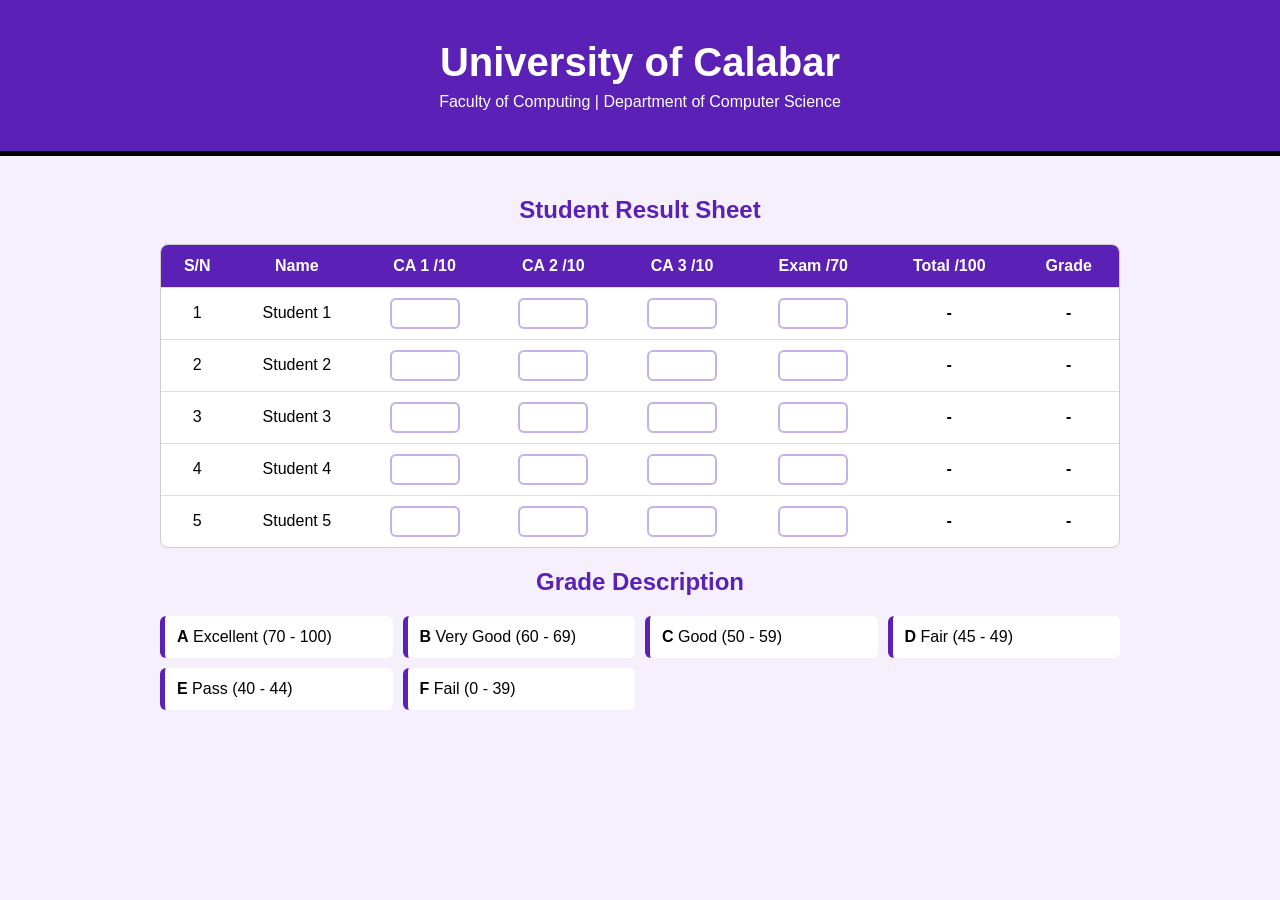
<file: TestScoresWebsite/index.html>
<!DOCTYPE html>
<html lang="en">
<head>
  <meta charset="UTF-8">
  <meta name="viewport" content="width=device-width, initial-scale=1">
  <title>Student Score Calculator</title>
  <link rel="stylesheet" href="style.css">
</head>
<body>

  <header>
    <h1>University of Calabar</h1>
    <p>Faculty of Computing | Department of Computer Science</p>
  </header>

  <main>
    <h2>Student Result Sheet</h2>

    <div class="table-box">
      <table>
        <thead>
          <tr>
            <th>S/N</th>
            <th>Name</th>
            <th>CA 1 /10</th>
            <th>CA 2 /10</th>
            <th>CA 3 /10</th>
            <th>Exam /70</th>
            <th>Total /100</th>
            <th>Grade</th>
          </tr>
        </thead>
        <tbody>
          <tr>
            <td>1</td><td>Student 1</td>
            <td><input type="number" min="0" max="10"></td>
            <td><input type="number" min="0" max="10"></td>
            <td><input type="number" min="0" max="10"></td>
            <td><input type="number" min="0" max="70"></td>
            <td class="total">-</td>
            <td class="grade">-</td>
          </tr>
          <tr>
            <td>2</td><td>Student 2</td>
            <td><input type="number" min="0" max="10"></td>
            <td><input type="number" min="0" max="10"></td>
            <td><input type="number" min="0" max="10"></td>
            <td><input type="number" min="0" max="70"></td>
            <td class="total">-</td>
            <td class="grade">-</td>
          </tr>
          <tr>
            <td>3</td><td>Student 3</td>
            <td><input type="number" min="0" max="10"></td>
            <td><input type="number" min="0" max="10"></td>
            <td><input type="number" min="0" max="10"></td>
            <td><input type="number" min="0" max="70"></td>
            <td class="total">-</td>
            <td class="grade">-</td>
          </tr>
          <tr>
            <td>4</td><td>Student 4</td>
            <td><input type="number" min="0" max="10"></td>
            <td><input type="number" min="0" max="10"></td>
            <td><input type="number" min="0" max="10"></td>
            <td><input type="number" min="0" max="70"></td>
            <td class="total">-</td>
            <td class="grade">-</td>
          </tr>
          <tr>
            <td>5</td><td>Student 5</td>
            <td><input type="number" min="0" max="10"></td>
            <td><input type="number" min="0" max="10"></td>
            <td><input type="number" min="0" max="10"></td>
            <td><input type="number" min="0" max="70"></td>
            <td class="total">-</td>
            <td class="grade">-</td>
          </tr>
        </tbody>
      </table>
    </div>

    <h2>Grade Description</h2>
    <div class="grades">
      <div><b>A</b> Excellent (70 - 100)</div>
      <div><b>B</b> Very Good (60 - 69)</div>
      <div><b>C</b> Good (50 - 59)</div>
      <div><b>D</b> Fair (45 - 49)</div>
      <div><b>E</b> Pass (40 - 44)</div>
      <div><b>F</b> Fail (0 - 39)</div>
    </div>
  </main>

  <script src="script.js"></script>
</body>
</html>
</file>
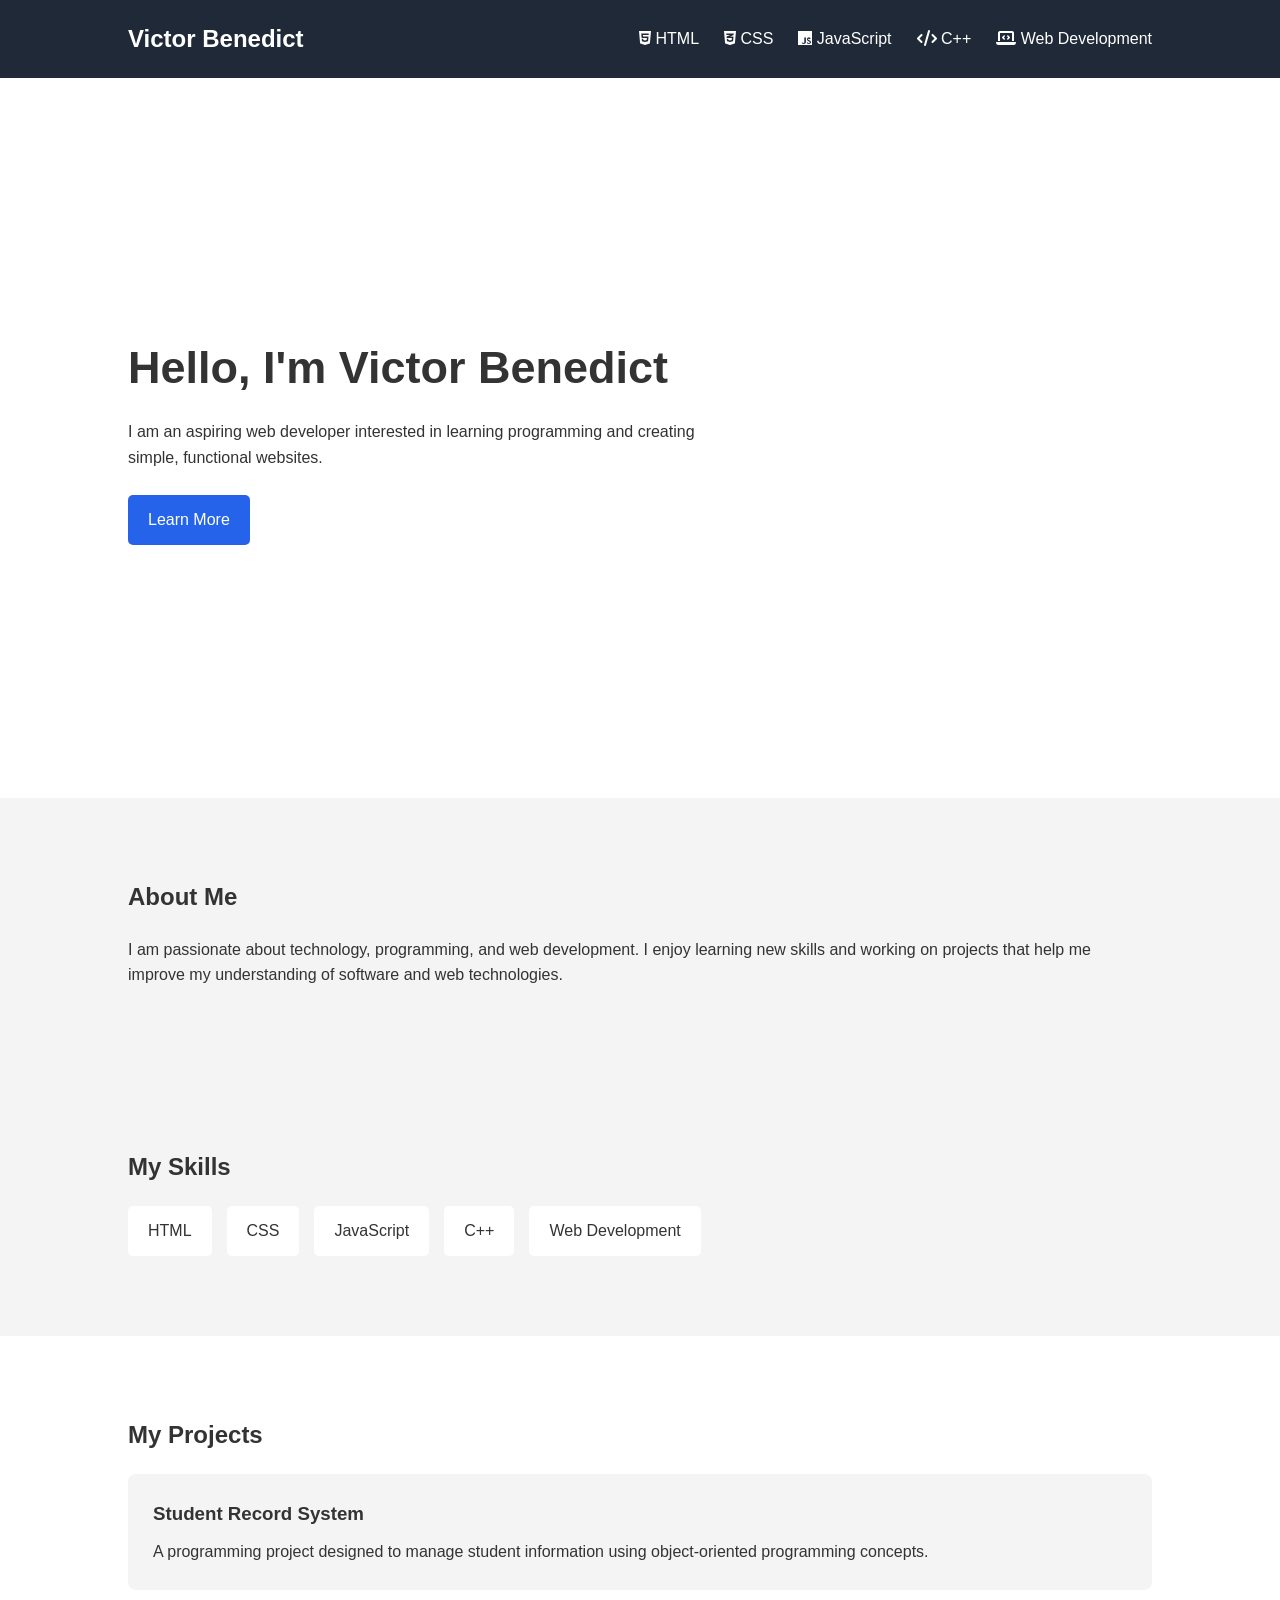
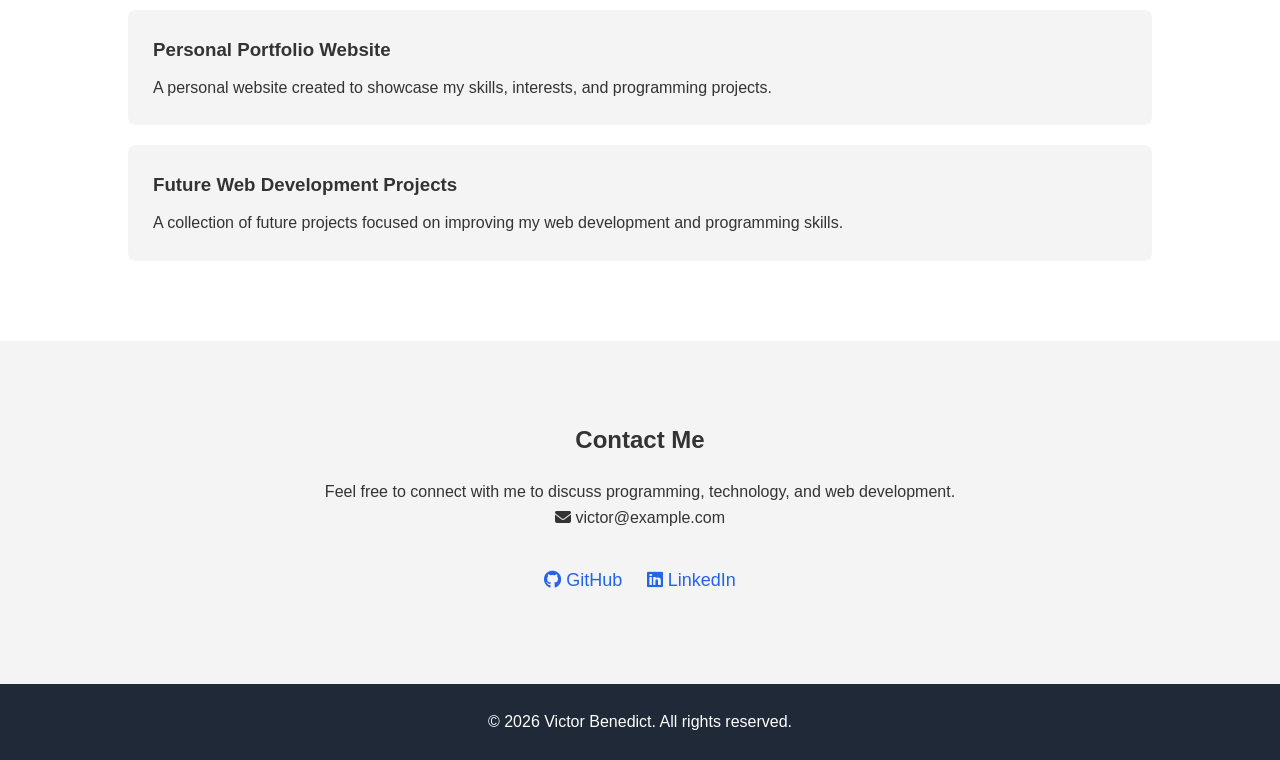
<file: portfolio.html>
<!DOCTYPE html>
<html lang="en">
<head>
    <meta charset="UTF-8">
    <meta name="viewport" content="width=device-width, initial-scale=1.0">

    <title>Victor Benedict | Portfolio</title>

    <link
        rel="stylesheet"
        href="https://cdnjs.cloudflare.com/ajax/libs/font-awesome/6.5.1/css/all.min.css"
    >

    <link rel="stylesheet" href="portfolio.css">
</head>

<body>

    <header>
        <nav>
            <h1>Victor Benedict</h1>

 <ul>
    <li><i class="fa-brands fa-html5"></i> HTML</li>

    <li><i class="fa-brands fa-css3-alt"></i> CSS</li>

    <li><i class="fa-brands fa-js"></i> JavaScript</li>

    <li><i class="fa-solid fa-code"></i> C++</li>

    <li><i class="fa-solid fa-laptop-code"></i> Web Development</li>
 </ul>


        </nav>
    </header>


    <main>

        <section id="home">
            <h2>Hello, I'm Victor Benedict</h2>

            <p>
                I am an aspiring web developer interested in learning
                programming and creating simple, functional websites.
            </p>

            <a href="#about">Learn More</a>
        </section>


        <section id="about">
            <h2>About Me</h2>

            <p>
                I am passionate about technology, programming, and web
                development. I enjoy learning new skills and working on
                projects that help me improve my understanding of
                software and web technologies.
            </p>
        </section>


        <section id="skills">

            <h2>My Skills</h2>

            <ul>
                <li>HTML</li>
                <li>CSS</li>
                <li>JavaScript</li>
                <li>C++</li>
                <li>Web Development</li>
            </ul>

        </section>


        <section id="projects">

            <h2>My Projects</h2>

            <article>

                <h3>Student Record System</h3>

                <p>
                    A programming project designed to manage student
                    information using object-oriented programming
                    concepts.
                </p>

            </article>


            <article>

                <h3>Personal Portfolio Website</h3>

                <p>
                    A personal website created to showcase my skills,
                    interests, and programming projects.
                </p>

            </article>


            <article>

                <h3>Future Web Development Projects</h3>

                <p>
                    A collection of future projects focused on improving
                    my web development and programming skills.
                </p>

            </article>

        </section>


     
<section id="contact">

    <h2>Contact Me</h2>

    <p>
        Feel free to connect with me to discuss programming,
        technology, and web development.
    </p>

    <p>
        <i class="fa-solid fa-envelope"></i>
        victor@example.com
    </p>

    <div class="social-links">

        <a href="#">
            <i class="fa-brands fa-github"></i>
            GitHub
        </a>

        <a href="#">
            <i class="fa-brands fa-linkedin"></i>
            LinkedIn
        </a>

    </div>

</section>



    </main>


    <footer>
        <p>&copy; 2026 Victor Benedict. All rights reserved.</p>
    </footer>

</body>
</html>
</file>
<file: TestScoresWebsite/style.css>
* {
  box-sizing: border-box;
}

body {
  margin: 0;
  font-family: Arial, sans-serif;
  background: #f5f0fc;
  color: #000;
}

header {
  background: #5b21b6;
  color: #fff;
  text-align: center;
  padding: 40px 20px;
  border-bottom: 5px solid #000;
}

header h1 {
  margin: 0;
  font-size: 2.5rem;
}

header p {
  margin: 8px 0 0;
}

main {
  max-width: 1000px;
  margin: 0 auto;
  padding: 20px;
  text-align: center;
}

h2 {
  color: #5b21b6;
}

.table-box {
  overflow-x: auto;
  background: #fff;
  border: 1px solid #ccc;
  border-radius: 8px;
}

table {
  width: 100%;
  min-width: 700px;
  border-collapse: collapse;
}

th {
  background: #5b21b6;
  color: #fff;
  padding: 12px;
}

td {
  padding: 10px;
  border-top: 1px solid #ddd;
}

input {
  width: 70px;
  padding: 6px;
  text-align: center;
  border: 2px solid #c4b0ea;
  border-radius: 6px;
}

input:focus {
  outline: none;
  border-color: #5b21b6;
}

input.invalid {
  border-color: red;
  background: #ffe5e5;
}

.total, .grade {
  font-weight: bold;
}

.grades {
  display: grid;
  grid-template-columns: repeat(auto-fit, minmax(200px, 1fr));
  gap: 10px;
}

.grades div {
  background: #fff;
  padding: 12px;
  border-left: 5px solid #5b21b6;
  border-radius: 6px;
  text-align: left;
}
</file>
<file: portfolio.css>
* {
    margin: 0;
    padding: 0;
    box-sizing: border-box;
}

html {
    scroll-behavior: smooth;
}

body {
    font-family: Arial, sans-serif;
    line-height: 1.6;
    background-color: #f4f4f4;
    color: #333;
}


/* Navigation */

header {
    background-color: #1f2937;
    color: white;
    padding: 20px 10%;
    position: sticky;
    top: 0;
}

nav {
    display: flex;
    justify-content: space-between;
    align-items: center;
}

nav h1 {
    font-size: 24px;
}

nav ul {
    display: flex;
    list-style: none;
    gap: 25px;
}

nav a {
    color: white;
    text-decoration: none;
}

nav a:hover {
    text-decoration: underline;
}


/* General Sections */

section {
    padding: 80px 10%;
}

h2 {
    margin-bottom: 20px;
}


/* Home */

#home {
    min-height: 80vh;
    background-color: white;

    display: flex;
    flex-direction: column;
    justify-content: center;
}

#home h2 {
    font-size: 45px;
    margin-bottom: 15px;
}

#home p {
    max-width: 600px;
    margin-bottom: 25px;
}

#home a {
    display: inline-block;
    width: fit-content;

    background-color: #2563eb;
    color: white;

    padding: 12px 20px;
    border-radius: 5px;

    text-decoration: none;
}

#home a:hover {
    background-color: #1d4ed8;
}


/* About */

#about {
    background-color: #f4f4f4;
}


/* Skills */

#skills ul {
    display: flex;
    flex-wrap: wrap;

    list-style: none;
    gap: 15px;
}

#skills li {
    background-color: white;

    padding: 12px 20px;

    border-radius: 5px;
}


/* Projects */

#projects {
    background-color: white;
}

#projects article {
    background-color: #f4f4f4;

    padding: 25px;

    margin-top: 20px;

    border-radius: 8px;
}

#projects h3 {
    margin-bottom: 10px;
}


/* Contact */

#contact {
    text-align: center;
}


/* Footer */

footer {
    background-color: #1f2937;
    color: white;

    text-align: center;

    padding: 25px;
}


/* Visual Enhancements */

#skills li {
    transition: transform 0.3s ease;
}

#skills li:hover {
    transform: translateY(-5px);
}

#projects article {
    transition: transform 0.3s ease;
}

#projects article:hover {
    transform: translateY(-5px);
}

.social-links {
    margin-top: 25px;
}

.social-links a {
    display: inline-block;

    margin: 10px;

    color: #2563eb;

    text-decoration: none;

    font-size: 18px;
}

.social-links a:hover {
    text-decoration: underline;
}


/* Responsive Design */

@media (max-width: 768px) {

    header {
        padding: 15px 5%;
    }

    nav {
        flex-direction: column;
        gap: 15px;
    }

    nav ul {
        flex-wrap: wrap;
        justify-content: center;
        gap: 15px;
    }

    section {
        padding: 60px 7%;
    }

    #home h2 {
        font-size: 32px;
    }

    #skills ul {
        flex-direction: column;
    }

    #projects article {
        padding: 20px;
    }

}
</file>
